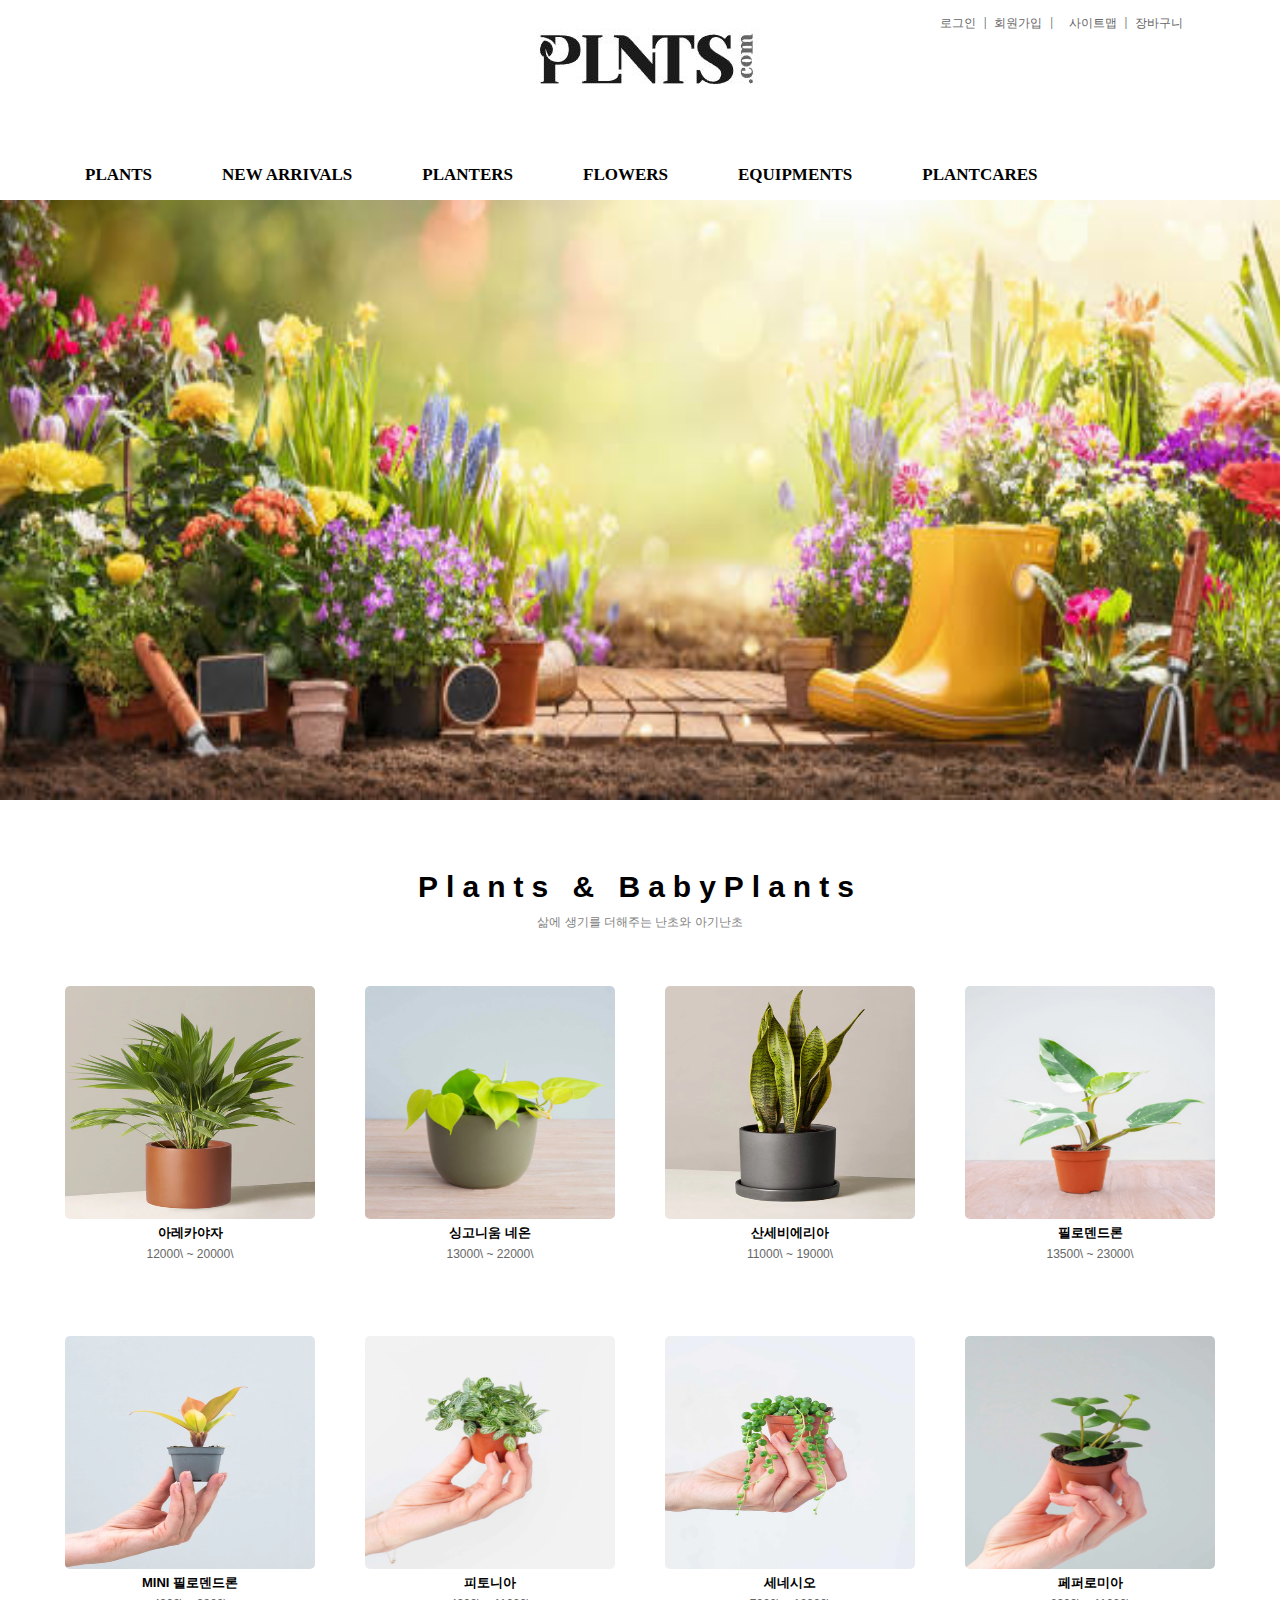
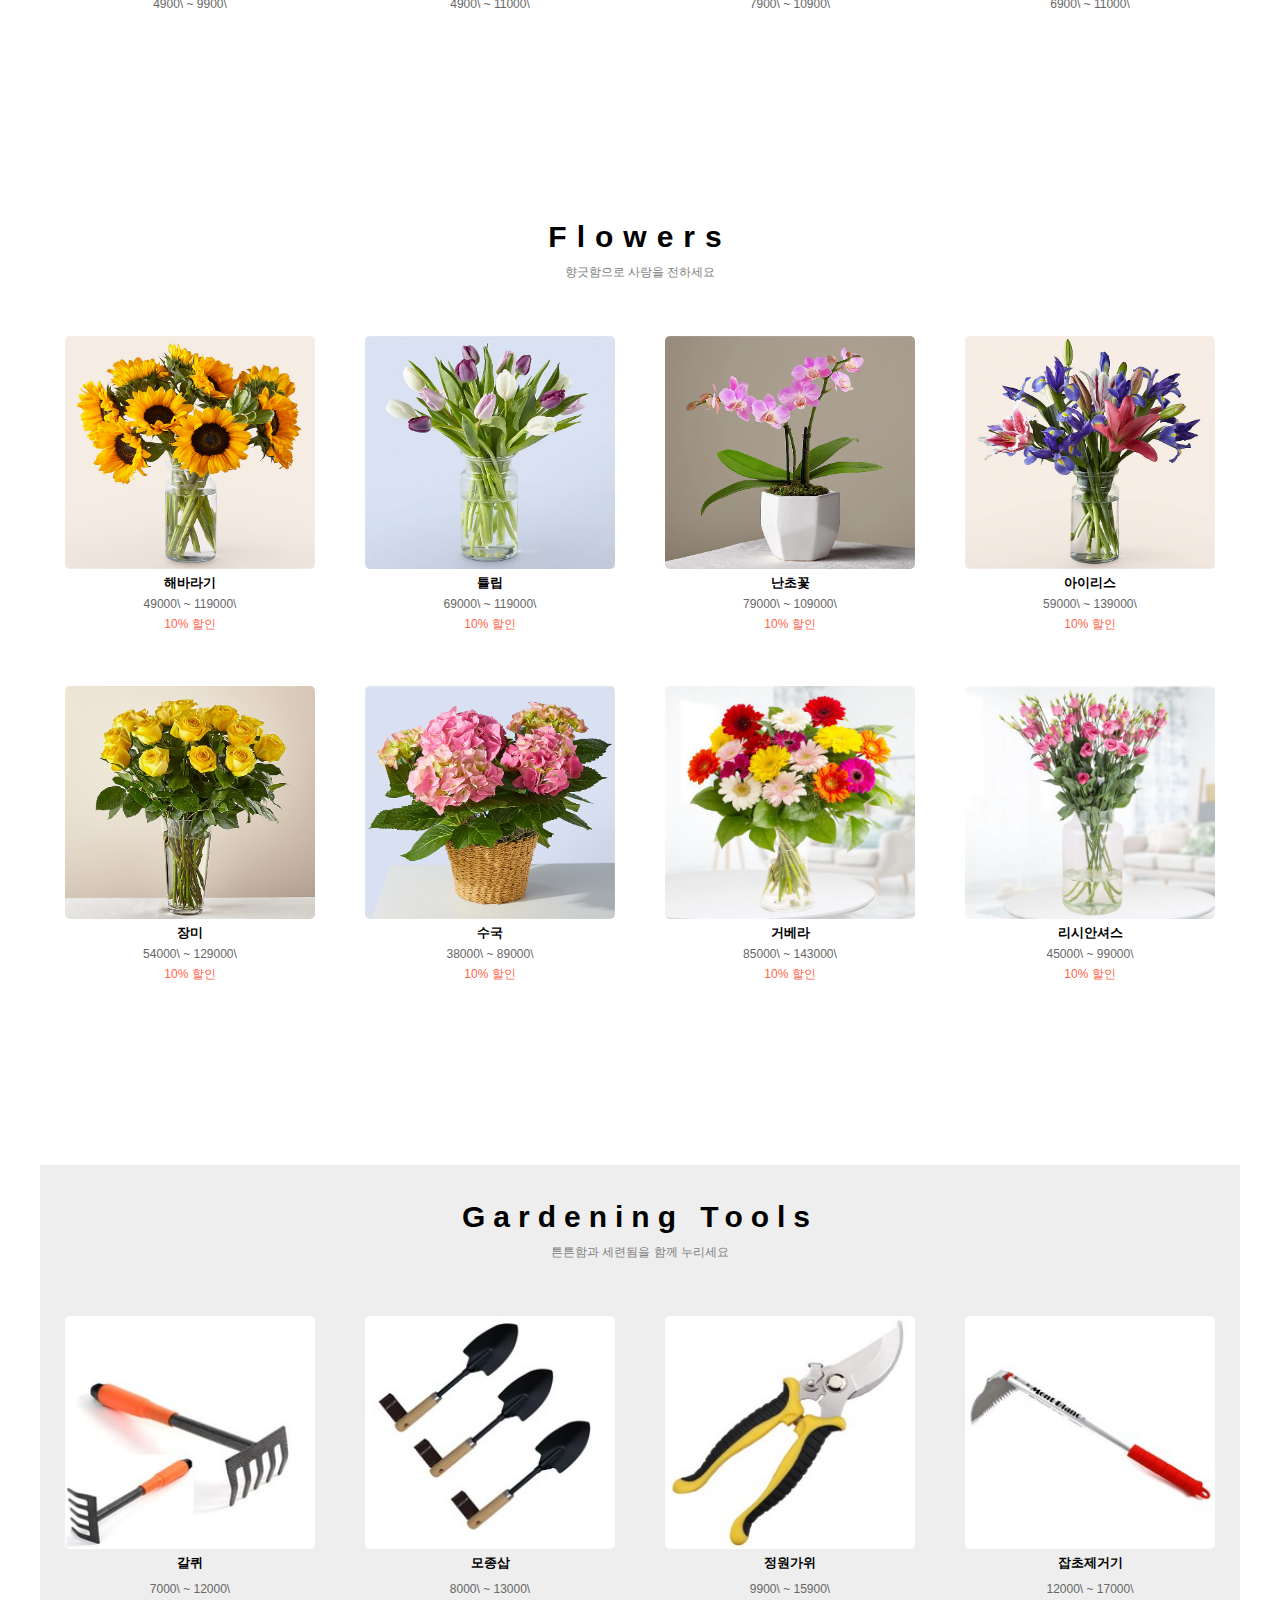
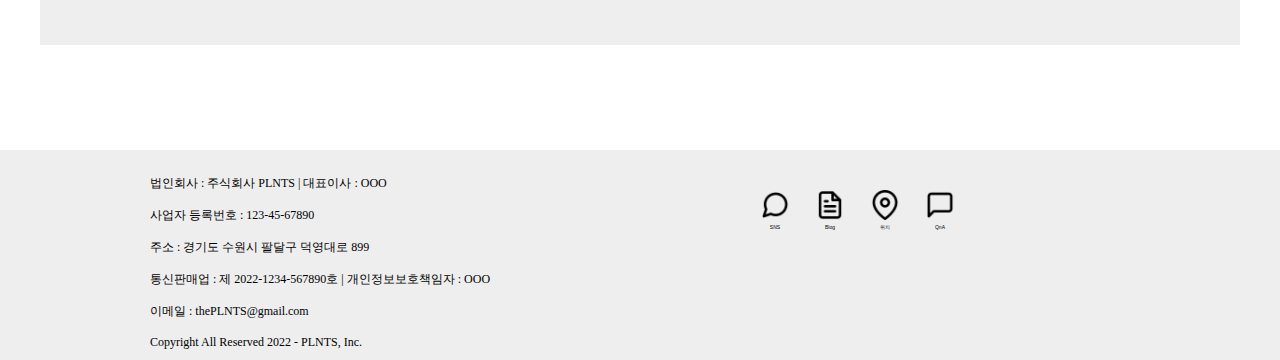
<file: html/index.html>
<!DOCTYPE html>
<html>
<head>
	<meta charset="utf-8">
	<meta name="viewport" content="width=device-width, initial-scale=1">
	<title>PLNTS : 정원식물의 모든 것</title>
	<link href="css/reset.css" rel="stylesheet">
	<link href="css/common.css" rel="stylesheet">
	<link href="css/main.css" rel="stylesheet">
</head>

<body>

	<header>
		
		<!--로고 이미지-->
		<div id="logo">
			<a href="index.html" target="_self"><img src="img/logo_image.jpg" alt="logoimage"></a>
		</div>
		
		<!--로그인 바-->
		<div id="login">
			<ul>
				<li><a href="#">로그인</a></li>
				<li>|</li>
				<li><a href="#">회원가입</a></li>
				<li>|<li>
					<li><a href="#">사이트맵</a></li>
					<li>|</li>
					<li><a href="#">장바구니</a></li>
				</ul>
			</div>

			<!--검색창-->
			<!--<div id="search">
				<form>
					<input type="search" placeholder="검색어를 입력하세요.">
					<input type="image" src="" class="btn_search">
				</form>
			</div>
			-->

			<nav>
				<ul>
					<li><a href="sub.html" target="_self">plants</a></li>
					<li><a href="sub.html" target="_self">new arrivals</a></li>
					<li><a href="sub.html" target="_self">planters</a></li>
					<li><a href="sub.html" target="_self">flowers</a></li>
					<li><a href="sub.html" target="_self">equipments</a></li>
					<li><a href="sub.html" target="_self">plantcares</a></li>
					<li><a href="sub.html" target="_self">accessories</a></li>
				</ul>
			</nav>

		</header>

		<!--슬라이더 이미지-->		
		<div id="slider">
			<img src="img/slider_image2.jpg">
		</div>

		<!--메인 Section-->
		<section>
			<!--식물-->
			<div id="articlebox1">
				<h3>Plants & BabyPlants</h3>
				<p>삶에 생기를 더해주는 난초와 아기난초</p>
				<article>
					<a href="sub.html" target="_self"><img src="img/plant1.jpg" alt="아레카야자"></a>
					<span><a href="#">아레카야자</a></span>
					<p>12000\ ~ 20000\</p>
				</article>
				<article>
					<a href="sub.html" target="_self"><img src="img/plant2.jpg" alt="싱고니움 네온"></a>
					<span><a href="#">싱고니움 네온</a></span>
					<p>13000\ ~ 22000\</p>
				</article>
				<article>
					<a href="sub.html" target="_self"><img src="img/plant3.jpg" alt="산세비에리아"></a>
					<span><a href="#">산세비에리아</a></span>
					<p>11000\ ~ 19000\</p>
				</article>
				<article>
					<a href="sub.html" target="_self"><img src="img/plant4.jpg" alt="필로덴드론"></a>
					<span><a href="#">필로덴드론</a></span>
					<p>13500\ ~ 23000\</p>
				</article>
				<article>
					<a href="sub.html" target="_self"><img src="img/babyplant1.jpg" alt="MINI필로덴드론"></a>
					<span><a href="#">MINI 필로덴드론</a></span>
					<p>4900\ ~ 9900\</p>
				</article>
				<article>
					<a href="sub.html" target="_self"><img src="img/babyplant2.jpg" alt="피토니아"></a>
					<span><a href="#">피토니아</a></span>
					<p>4900\ ~ 11000\</p>
				</article>
				<article>
					<a href="sub.html" target="_self"><img src="img/babyplant3.jpg" alt="세네시오"></a>
					<span><a href="#">세네시오</a></span>
					<p>7900\ ~ 10900\</p>
				</article>
				<article>
					<a href="sub.html" target="_self"><img src="img/babyplant4.jpg" alt="페퍼로미아"></a>
					<span><a href="#">페퍼로미아</a></span>
					<p>6900\ ~ 11000\</p>
				</article>
			</div>
			<!--꽃-->
			<div id="articlebox2">
				<h3>Flowers</h3>
				<p>향긋함으로 사랑을 전하세요</p>
				<article class="article2">
					<a href="sub.html" target="_self"><img src="img/sunflower.jpg" alt="해바라기"></a>
					<span><a href="#">해바라기</a></span>
					<p>49000\ ~ 119000\</p>
				</article>
				<article class="article2">
					<a href="sub.html" target="_self"><img src="img/loyaltulips.jpg" alt="튤립"></a>
					<span><a href="#">튤립</a></span>
					<p>69000\ ~ 119000\</p>
				</article>
				<article class="article2">
					<a href="sub.html" target="_self"><img src="img/pinkorchid.jpg" alt="난초꽃"></a>
					<span><a href="#">난초꽃</a></span>
					<p>79000\ ~ 109000\</p>
				</article>
				<article class="article2">
					<a href="sub.html" target="_self"><img src="img/iris.jpg" alt="아이리스"></a>
					<span><a href="#">아이리스</a></span>
					<p>59000\ ~ 139000\</p>
				</article>
				<article class="article2">
					<a href="sub.html" target="_self"><img src="img/yellowrose.jpg" alt="장미"></a>
					<span><a href="#">장미</a></span>
					<p>54000\ ~ 129000\</p>
				</article>
				<article class="article2">
					<a href="sub.html" target="_self"><img src="img/pinkhydrangea.jpg" alt="수국"></a>
					<span><a href="#">수국</a></span>
					<p>38000\ ~ 89000\</p>
				</article>
				<article class="article2">
					<a href="sub.html" target="_self"><img src="img/gerbera.jpg" alt="거베라"></a>
					<span><a href="#">거베라</a></span>
					<p>85000\ ~ 143000\</p>
				</article>
				<article class="article2">
					<a href="sub.html" target="_self"><img src="img/lisianthus.jpg" alt="리시안셔스"></a>
					<span><a href="#">리시안셔스</a></span>
					<p>45000\ ~ 99000\</p>
				</article>
			</div>
			<!--정원도구-->
			<div id="articlebox3">
				<h3>Gardening Tools</h3>
				<p>튼튼함과 세련됨을 함께 누리세요</p>
				<article>
					<a href="sub.html" target="_self"><img src="img/tool1.jpg" alt="갈퀴"></a>
					<span><a href="#">갈퀴</a></span>
					<p>7000\ ~ 12000\</p>
				</article>
				<article>
					<a href="sub.html" target="_self"><img src="img/tool2.jpg" alt="모종삽"></a>
					<span><a href="#">모종삽</a></span>
					<p>8000\ ~ 13000\</p>
				</article>
				<article>
					<a href="sub.html" target="_self"><img src="img/tool3.jpg" alt="정원가위"></a>
					<span><a href="#">정원가위</a></span>
					<p>9900\ ~ 15900\</p>
				</article>
				<article>
					<a href="sub.html" target="_self"><img src="img/tool4.jpg" alt="잡초제거기"></a>
					<span><a href="#">잡초제거기</a></span>
					<p>12000\ ~ 17000\</p>
				</article>
			</div>

		</section>

		<!--하단창-->
		<footer>
			<div id="footerbox">
			<!--회사정보 창-->
			<div id="footerbox1">
				<ul>
					<li>법인회사 : 주식회사 PLNTS | 대표이사 : OOO</li>
					<br>
					<li>사업자 등록번호 : 123-45-67890</li>
					<br>
					<li>주소 : 경기도 수원시 팔달구 덕영대로 899</li>
					<br>
					<li>통신판매업 : 제 2022-1234-567890호 | 개인정보보호책임자 : OOO</li>
					<br>
					<li>이메일 : thePLNTS@gmail.com</li>
					<br>
					<li>Copyright All Reserved 2022 - PLNTS, Inc.</li>
				</ul>


			</div>
			<!--아이콘 창-->
			<div id="footerbox2">

				<div>
					<a href=""><img src="img/sns_icon.jpg" alt="SNS"></a>
					<p>SNS</p>
				</div>
				<div>
					<a href=""><img src="img/blog_icon.jpg" alt="Blog"></a>
					<p>Blog</p>
				</div>
				<div>
					<a href=""><img src="img/spot_icon.jpg" alt="회사약도"></a>
					<p>위치</p>
				</div>
				<div>
					<a href=""><img src="img/qna_icon.jpg" alt="QnA"></a>
					<p>QnA</p>
				</div>
			</div>


		</div>
		</footer>
	</body>
	</html>
</file>
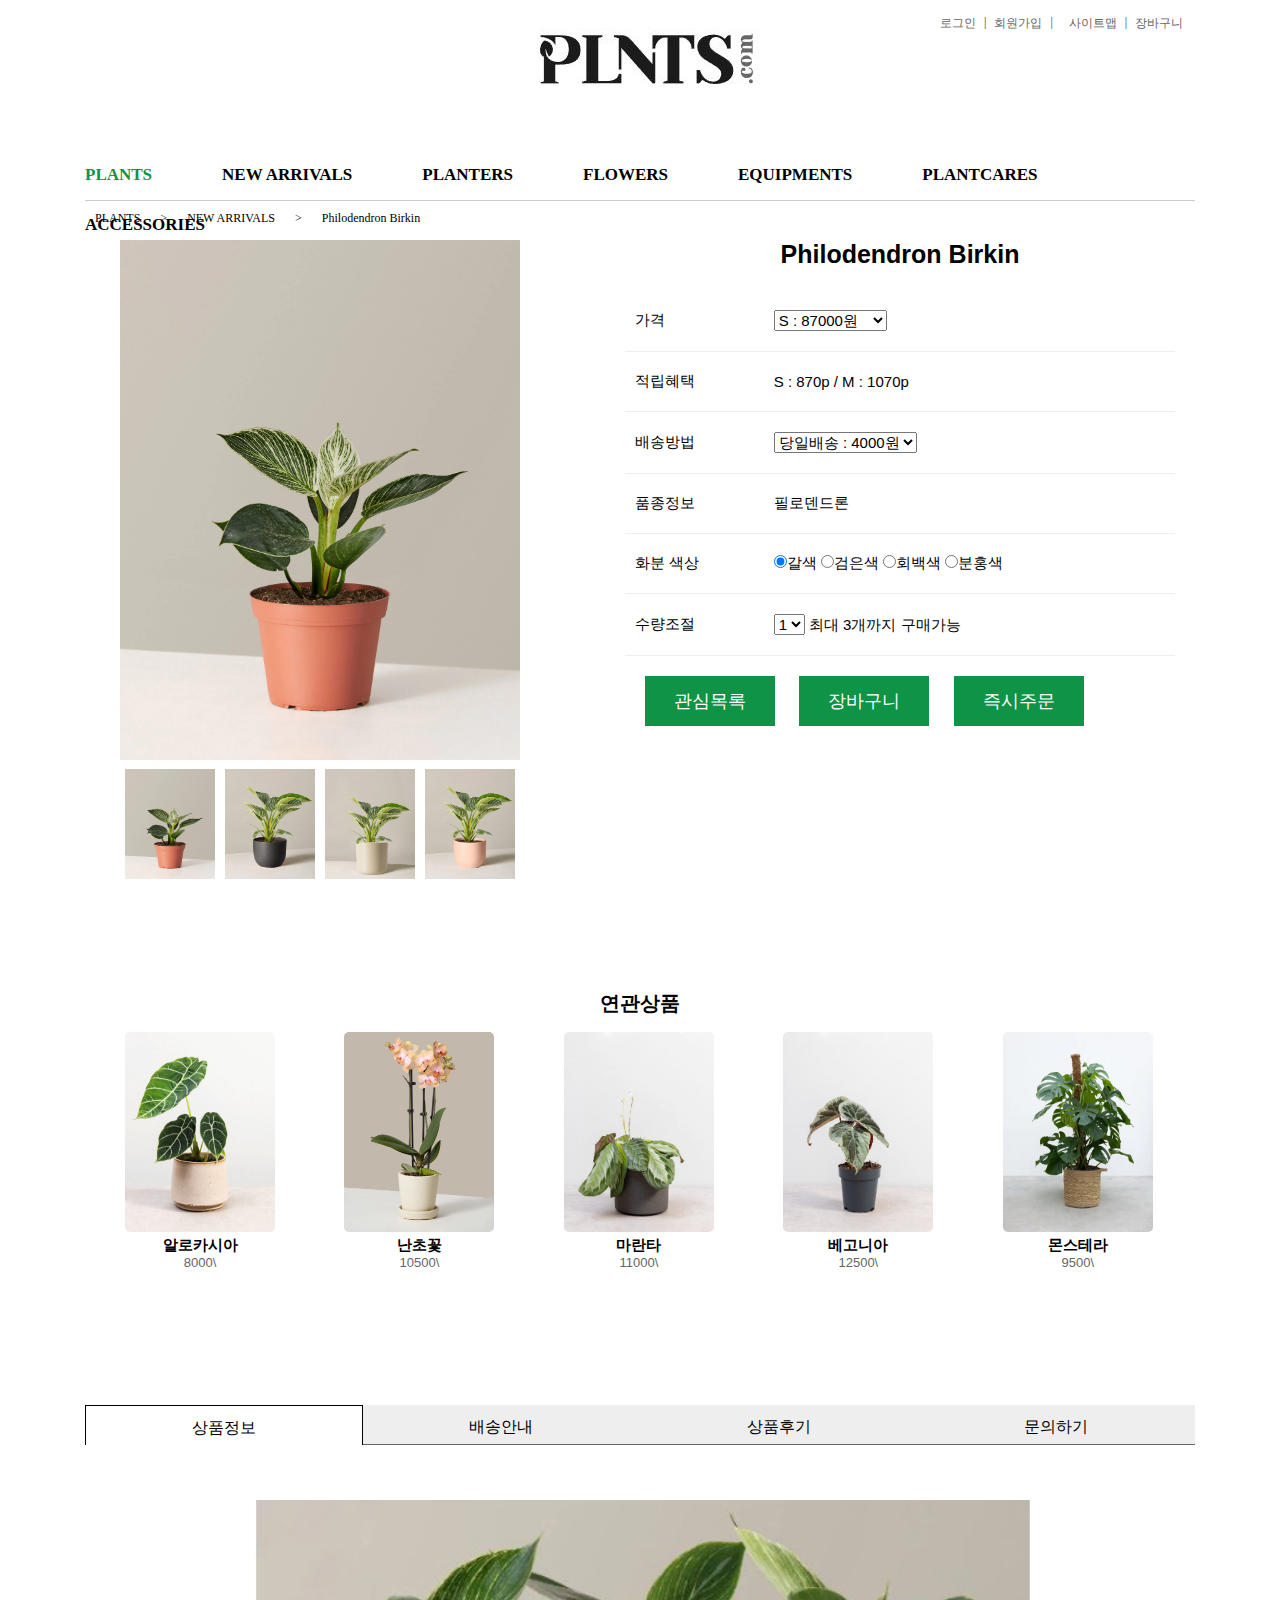
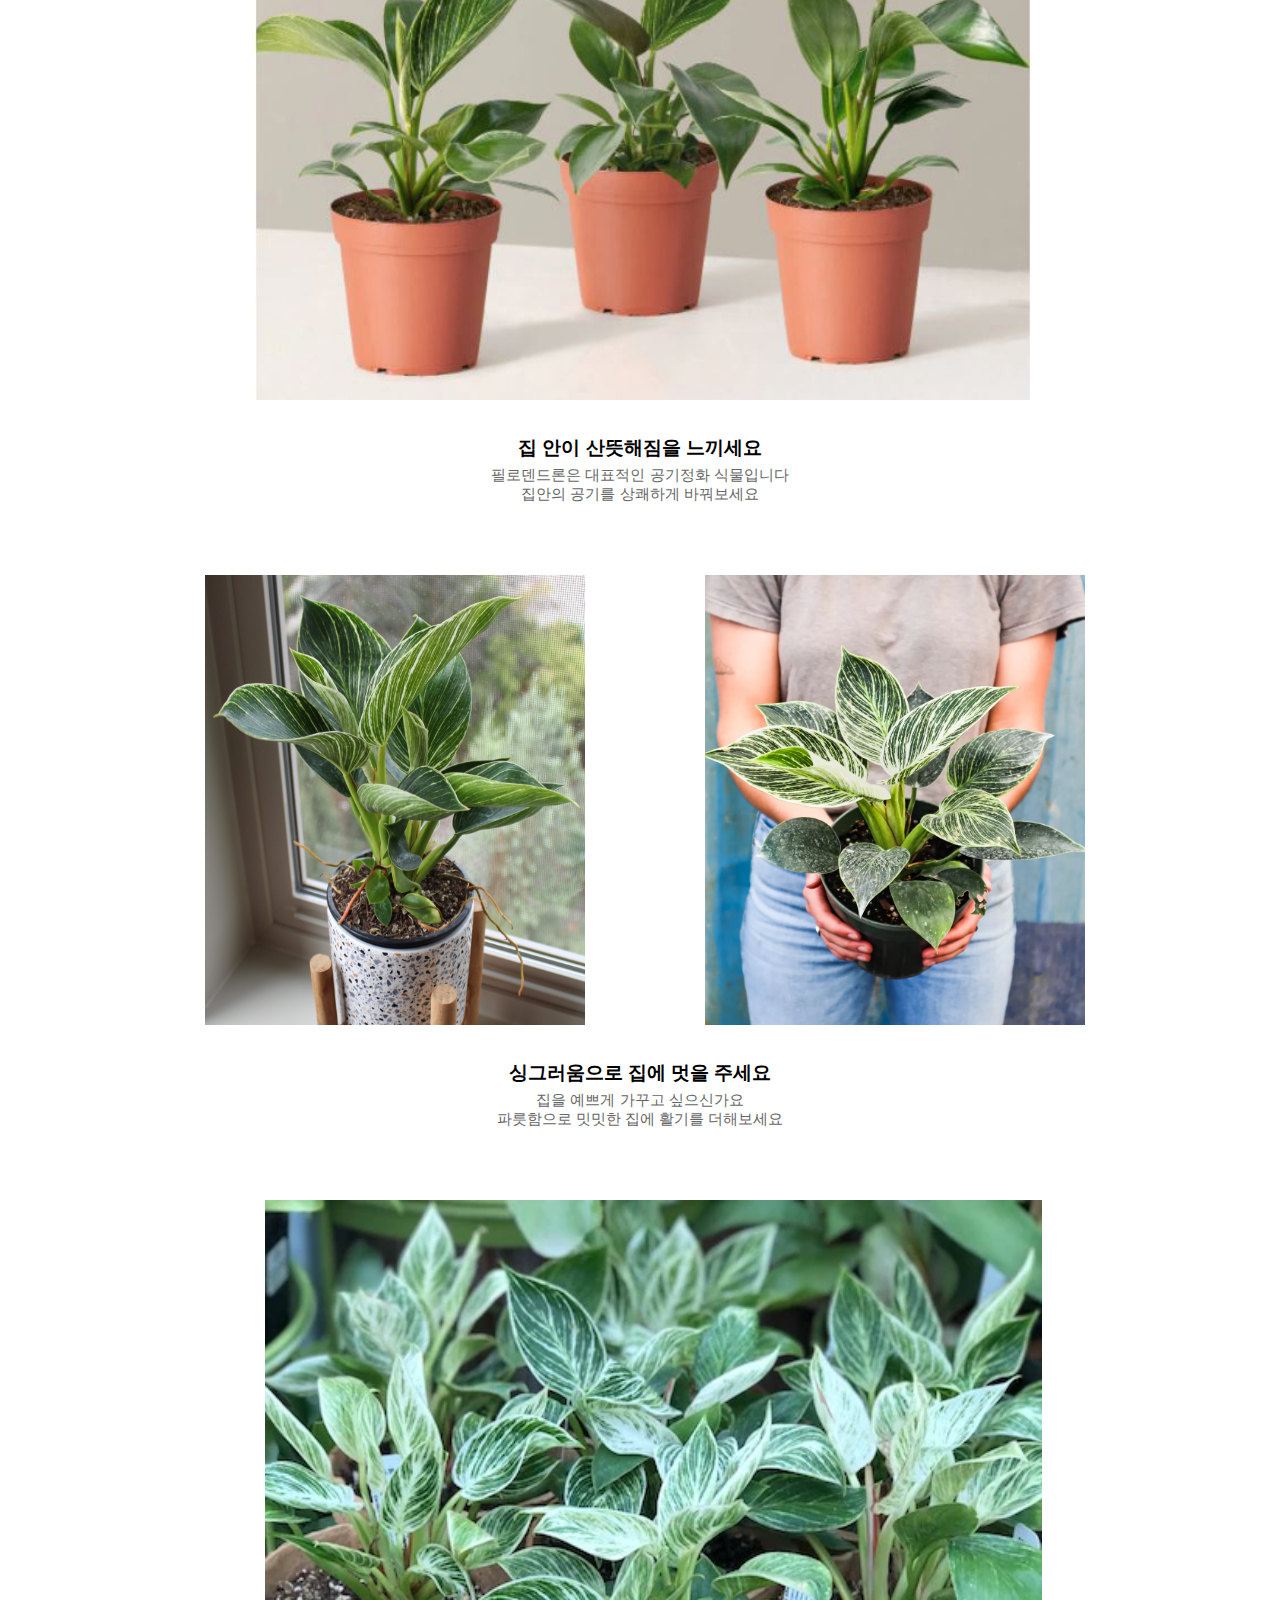
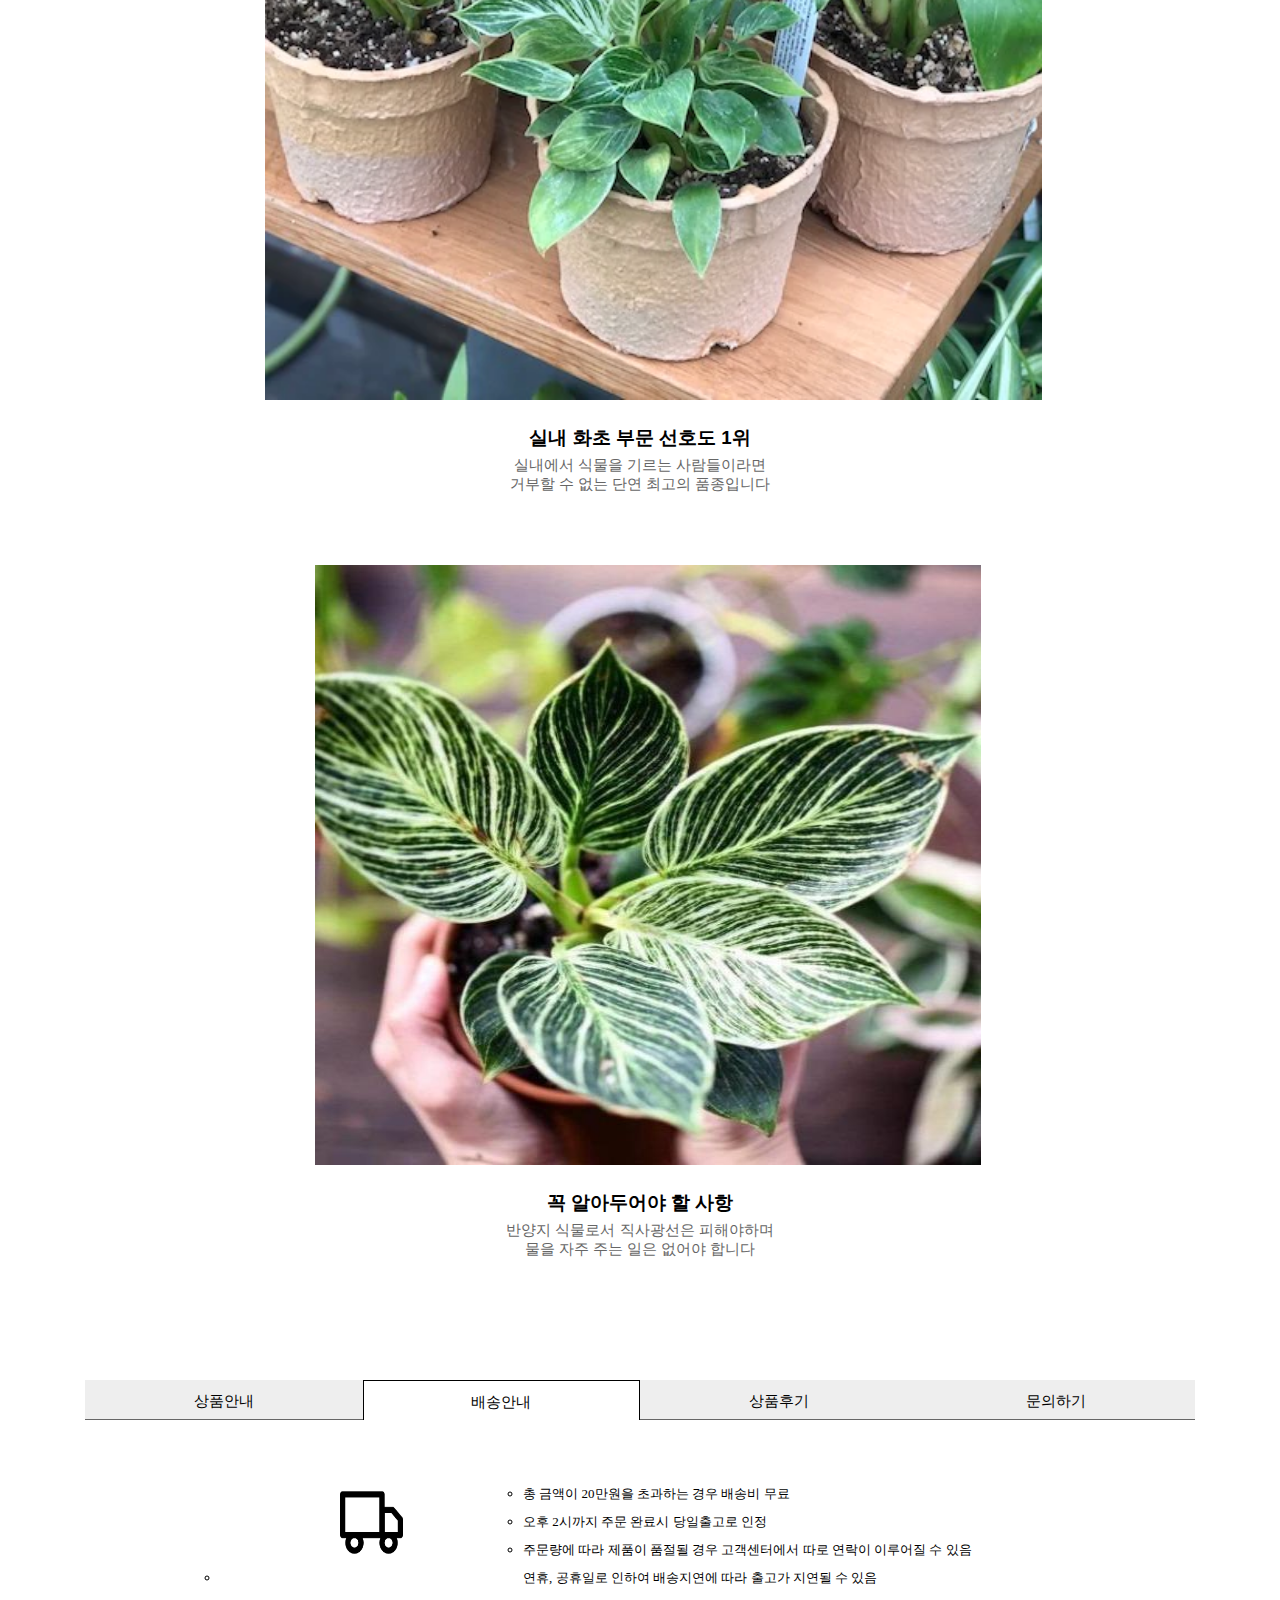
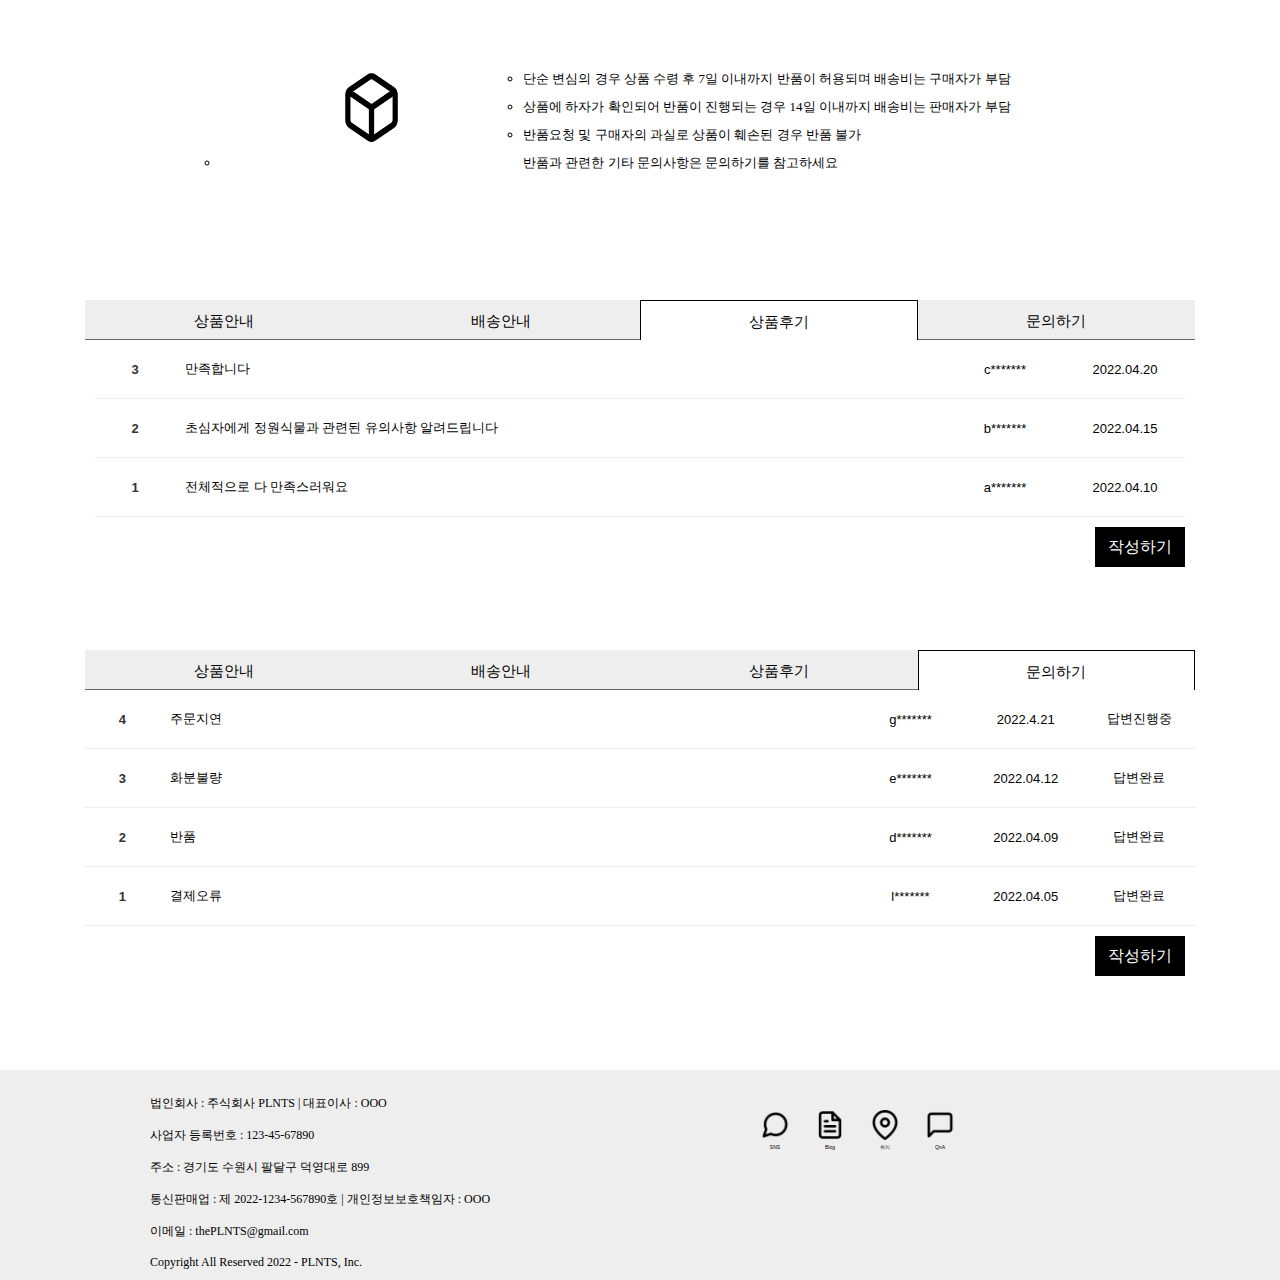
<file: html/sub.html>
<!DOCTYPE html>
<html>
<head>
	<meta charset="utf-8">
	<meta name="viewport" content="width=device-width, initial-scale=1">
	<title>PLNTS : 정원식물의 모든 것</title>
	<link href="css/reset.css" rel="stylesheet">
	<link href="css/common.css" rel="stylesheet">
	<link href="css/sub.css" rel="stylesheet">

	<script src="https://ajax.googleapis.com/ajax/libs/jquery/3.3.1/jquery.min.js"></script>
</head>

<body>

	<header>

		<!--로고 이미지-->
		<div id="logo">
			<a href="index.html" target="_self"><img src="img/logo_image.jpg" alt="logoimage"></a>
		</div>

		<!--로그인 바-->
		<div id="login">
			<ul>
				<li><a href="#">로그인</a></li>
				<li>|</li>
				<li><a href="#">회원가입</a></li>
				<li>|<li>
					<li><a href="#">사이트맵</a></li>
					<li>|</li>
					<li><a href="#">장바구니</a></li>
				</ul>
			</div>

			<!--검색창-->
	<!--<div id="search">
		<form>
			<input type="search" placeholder="검색어를 입력하세요.">
			<input type="image" src="" class="btn_search">
		</form>
	</div>
-->

<nav>
	<ul>
		<li>PLANTS</li>
		<li><a href="#">new arrivals</a></li>
		<li><a href="#">planters</li>
		<li><a href="#">flowers</a></li>
		<li><a href="#">equipments</a></li>
		<li><a href="#">plantcares</a></li>
		<li><a href="#">accessories</a></li>
	</ul>
</nav>

</header>

<section>

	<!--하위 네비-->
	<div id="subnav1">
		<ul>
			<li><a href="#">PLANTS</a></li>
			<li>></li>
			<li><a href="#">NEW ARRIVALS</a></li>
			<li>></li>
			<li><a href="#">Philodendron Birkin</a></li>
		</ul>
	</div>

	<div id="section1">


		<div class="imgbox">
			<div id="mainimg">
				<img src="img/img_7.jpg" alt="갈색" id="cimg" class="m1"> 
				<div id="color">
					<ul>
						<li><img src="img/img_7.jpg" alt="갈색"></li>
						<li><img src="img/img_6.jpg" alt="검은색"></li>
						<li><img src="img/img_3.jpg" alt="회백색"></li>
						<li><img src="img/img_8.jpg" alt="분홍색"></li>
					</ul>
				</div>
			</div>
		</div>

		

		<!--선택상품-->
		<div id="choice">
			<h3>Philodendron Birkin</h3>
			<table>
				<tr>
					<td>가격</td>
					<td>
						<select name ="select1" id="select1">
							<option>S : 87000원</option>
							<option>M : 107000원</option>
						</td>
					</tr>
					<tr>
						<td>적립혜택</td>
						<td>S : 870p / M : 1070p</td>
					</tr>
					<tr>
						<td>배송방법</td>
						<td>
							<select name ="select2" id="select2">
								<option>당일배송 : 4000원</option>
								<option>익일배송 : 3000원</option>
							</td>
						</tr>
						<tr>
							<td>품종정보</td>
							<td>필로덴드론</td>
						</tr>
						<tr>
							<td>화분 색상</td>
							<td>
								<form>
									<input type="radio" name="c1" value="갈색" checked><span>갈색</span>
									<input type="radio" name="c1" value="검은색"><span>검은색</span>
									<input type="radio" name="c1" value="회백색"><span>회백색</span>
									<input type="radio" name="c1" value="분홍색"><span>분홍색</span>
								</form>
							</td>
						</tr>
						<tr>
							<td>수량조절</td>
							<td>
								<select name ="select2" id="select2">
									<option>1</option>
									<option>2</option>
									<option>3</option>
								</select>
								<span>최대 3개까지 구매가능</span>
							</td>
						</tr>					
					</table>
					<div id="btn1">
						<button type="button">관심목록</button>
						<button type="button">장바구니</button>
						<button type="button">즉시주문</button>
					</div>
				</div>

				<!--연관상품-->
				<div id="relate">
					<h4>연관상품</h4>
					<div class="relimg">
						<a href="#"><img src="img/otherimg1.jpg" alt="이미지1"></a>
						<p>알로카시아</p>
						<span>8000\</span>
					</div>
					<div class="relimg">
						<a href="#"><img src="img/otherimg2.jpg" alt="이미지2"></a>
						<p>난초꽃</p>
						<span>10500\</span>
					</div>
					<div class="relimg">
						<a href="#"><img src="img/otherimg3.jpg" alt="이미지3"></a>
						<p>마란타</p>
						<span>11000\</span>
					</div>
					<div class="relimg">
						<a href="#"><img src="img/otherimg4.jpg" alt="이미지4"></a>
						<p>베고니아</p>
						<span>12500\</span>
					</div>
					<div class="relimg">
						<a href="#"><img src="img/otherimg5.jpg" alt="이미지5"></a>
						<p>몬스테라</p>
						<span>9500\</span>
					</div>
				</div>
			</div>

			<!--하위 네비-->
			<div id="section2">
				<div id=subnav2>
					<ul>
						<li><a href="#detail">상품정보</a></li>
						<li><a href="#delivery">배송안내</a></li>
						<li><a href="#review">상품후기</a></li>
						<li><a href="#QnA">문의하기</a></li>
					</ul>
				</div>

				<!--상세정보-->
				<div id="detail">
					<div id="img1">
						<img src="img/img_2.jpg" alt="이미지1">
					</div>
					<div class="comment">
						<h3>집 안이 산뜻해짐을 느끼세요</h3>
						<p>
							필로덴드론은 대표적인 공기정화 식물입니다<br>
							집안의 공기를 상쾌하게 바꿔보세요
						</p>
					</div>
					<div class="img2">
						<img src="img/img_4.jpg" alt="이미지2">
					</div>
					<div class="img2">
						<img src="img/img_5.jpg" alt="이미지3">
					</div>
					<div class="comment">
						<h3>싱그러움으로 집에 멋을 주세요</h3>
						<p>
							집을 예쁘게 가꾸고 싶으신가요<br>
							파릇함으로 밋밋한 집에 활기를 더해보세요
						</p>
					</div>
					<div id="img3">
						<img src="img/img_9.jpg" alt="이미지4">
					</div>
					<div class="comment">
						<h3>실내 화초 부문 선호도 1위</h3>
						<p>
							실내에서 식물을 기르는 사람들이라면<br>
							거부할 수 없는 단연 최고의 품종입니다
						</p>
					</div>
					<div id="img4">
						<img src="img/img_10.jpg" alt="이미지5">
					</div>
					<div class="comment">
						<h3>꼭 알아두어야 할 사항</h3>
						<p>
							반양지 식물로서 직사광선은 피해야하며<br>
							물을 자주 주는 일은 없어야 합니다
						</p>
					</div>
				</div>
			</div>

			<!--하위네비-->
			<div id=section3>
				<div id="subnav3">
					<ul>
						<li><a href="#detail">상품안내</a></li>
						<li><a href="#delivery">배송안내</a></li>
						<li><a href="#review">상품후기</a></li>
						<li><a href="#QnA">문의하기</a></li>
					</ul>
				</div>

				<!--배송정보-->
				<div id="delivery">
					<div id="info">
						<div class="subinfo">
							<img src="img/delivery.jpg" alt="icon2">
							<ul>
								<li>총 금액이 20만원을 초과하는 경우 배송비 무료</li>
								<li>오후 2시까지 주문 완료시 당일출고로 인정</li>
								<li>주문량에 따라 제품이 품절될 경우 고객센터에서 따로 연락이 이루어질 수 있음</li>
								<li>연휴, 공휴일로 인하여 배송지연에 따라 출고가 지연될 수 있음</li>
							</ul>
						</div>
						<div class="subinfo">
							<img src="img/box.jpg" alt="icon3">
							<ul>
								<li>단순 변심의 경우 상품 수령 후 7일 이내까지 반품이 허용되며 배송비는 구매자가 부담</li>
								<li>상품에 하자가 확인되어 반품이 진행되는 경우 14일 이내까지 배송비는 판매자가 부담</li>
								<li>반품요청 및 구매자의 과실로 상품이 훼손된 경우 반품 불가</li>
								<li>반품과 관련한 기타 문의사항은 문의하기를 참고하세요</li>
							</ul>
						</div>
					</div>

				</div>
			</div>

			<!--하위 네비-->
			<div id=section4>
				<div id="subnav4">
					<ul>
						<li><a href="#detail">상품안내</a></li>
						<li><a href="#delivery">배송안내</a></li>
						<li><a href="#review">상품후기</a></li>
						<li><a href="#QnA">문의하기</a></li>
					</ul>
				</div>

				<!--상품후기-->
				<div id="review">
					<table>
						<tr>
							<th>3</th>
							<td><a href="#">만족합니다</a></td>
							<td><a href="#">c*******</a></td>
							<td><a href="#">2022.04.20</a></td>
						</tr>
						<tr>
							<th>2</th>
							<td><a href="#">초심자에게 정원식물과 관련된 유의사항 알려드립니다</a></td>
							<td><a href="#">b*******</a></td>
							<td><a href="#">2022.04.15</a></td>
						</tr>
						<tr>
							<th>1</th>
							<td><a href="#">전체적으로 다 만족스러워요</a></td>
							<td><a href="#">a*******</a></td>
							<td><a href="#">2022.04.10</a></td>
						</tr>
					</table>
					<button class="btn2">작성하기</button>
				</div>
			</div>

			<!--하위네비-->
			<div id=section5>
				<div id="subnav5">
					<ul>
						<li><a href="#detail">상품안내</a></li>
						<li><a href="#delivery">배송안내</a></li>
						<li><a href="#review">상품후기</a></li>
						<li><a href="#QnA">문의하기</a></li>
					</ul>
				</div>

				<!--문의하기-->
				<div id="QnA">
					<table>
						<tr>
							<th>4</th>
							<td><a href="#">주문지연</a></td>
							<td><a href="#">g*******</a></td>
							<td><a href="#">2022.4.21</a></td>
							<td><a href="#">답변진행중</a></td>
						</tr>
						<tr>
							<th>3</th>
							<td><a href="#">화분불량</a></td>
							<td><a href="#">e*******</a></td>
							<td><a href="#">2022.04.12</a></td>
							<td><a href="#">답변완료</a></td>
						</tr>
						<tr>
							<th>2</th>
							<td><a href="#">반품</a></td>
							<td><a href="#">d*******</a></td>
							<td><a href="#">2022.04.09</a></td>
							<td><a href="#">답변완료</a></td>
						</tr>
						<tr>
							<th>1</th>
							<td><a href="#">결제오류</a></td>
							<td><a href="#">l*******</a></td>
							<td><a href="#">2022.04.05</a></td>
							<td><a href="#">답변완료</a></td>
						</tr>
					</table>
					<button class="btn2">작성하기</button>
				</div>
			</div>
		</section>

		<!--하단창-->
		<footer>
			<div id="footerbox">
				<!--회사정보 창-->
				<div id="footerbox1">
					<ul>
						<li>법인회사 : 주식회사 PLNTS | 대표이사 : OOO</li>
						<br>
						<li>사업자 등록번호 : 123-45-67890</li>
						<br>
						<li>주소 : 경기도 수원시 팔달구 덕영대로 899</li>
						<br>
						<li>통신판매업 : 제 2022-1234-567890호 | 개인정보보호책임자 : OOO</li>
						<br>
						<li>이메일 : thePLNTS@gmail.com</li>
						<br>
						<li>Copyright All Reserved 2022 - PLNTS, Inc.</li>
					</ul>
				</div>

				<!--아이콘 창-->
				<div id="footerbox2">

					<div>
						<a href=""><img src="img/sns_icon.jpg" alt="SNS"></a>
						<p>SNS</p>
					</div>
					<div>
						<a href=""><img src="img/blog_icon.jpg" alt="Blog"></a>
						<p>Blog</p>
					</div>
					<div>
						<a href=""><img src="img/spot_icon.jpg" alt="회사약도"></a>
						<p>위치</p>
					</div>
					<div>
						<a href=""><img src="img/qna_icon.jpg" alt="QnA"></a>
						<p>QnA</p>
					</div>
				</div>
			</div>
		</footer>


		<script src="js/product.js"></script>
	</body>
	</html>
</file>
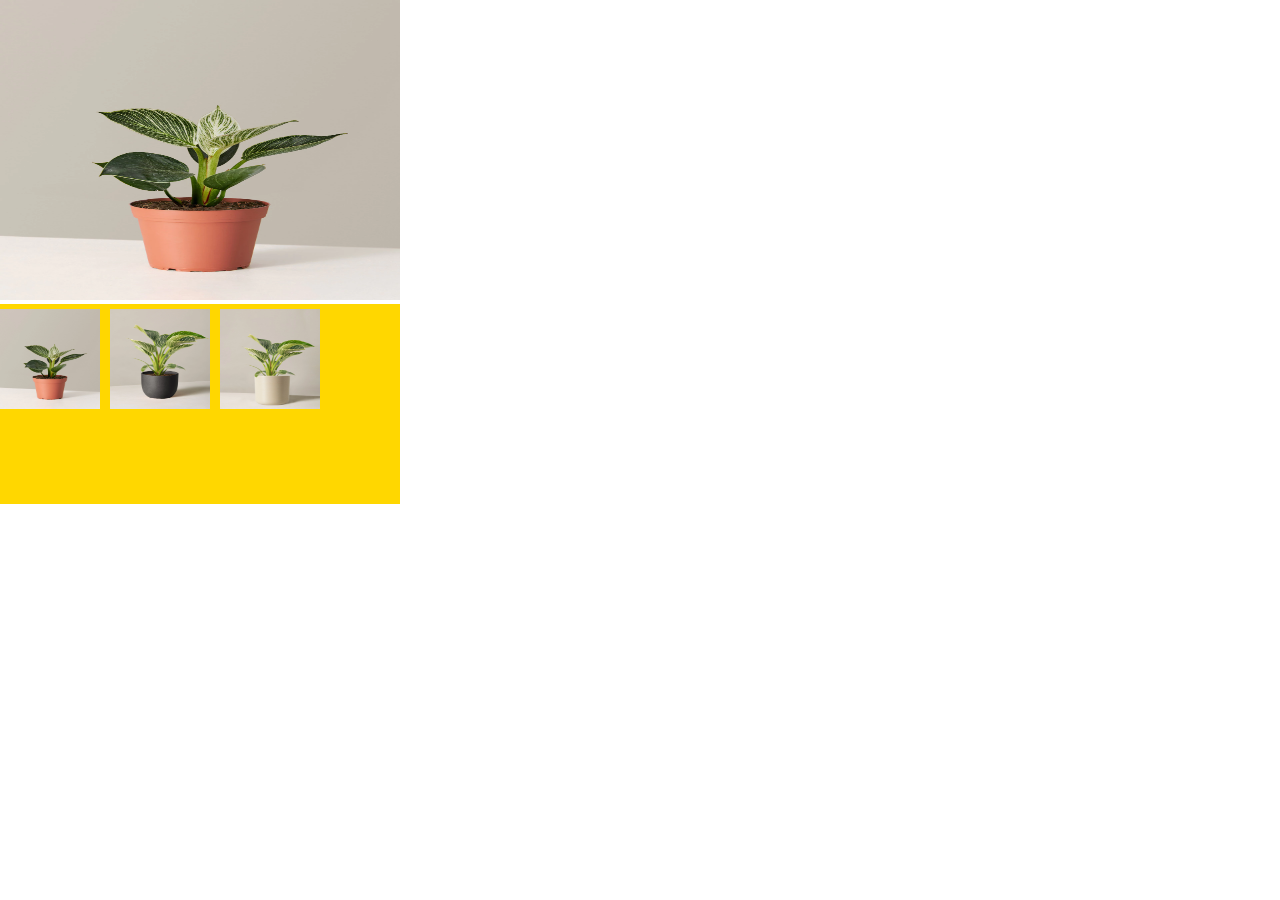
<file: html/test.html>
<!DOCTYPE html>

<html>
<head>
  <title>Page Title</title>
  <style>
    * {margin: 0;}
    ul,ol,li {list-style:none; margin:0; padding:0;}

    li {float:left; margin:5px 10px 0 0;}
    li:hover {cursor:pointer;}
    #box {width:400px; height:200px; background-color:gold; }
    #product {width:100%; height:100%; background-color:gold;}
    .w1 {width:400px; height:300px;}
    #product img {width:100px; height:100px; }
  </style>

</head>

<body>

  <div id="box">
    <img src="img/img_7.jpg" alt="갈색" id="cimg" class="w1"> 
    <div id="product">
      <ul>
        <li><img src="img/img_7.jpg" alt="갈색"></li>
        <li><img src="img/img_6.jpg" alt="검은색"></li>
        <li><img src="img/img_3.jpg" alt="회백색"></li>
      </ul>
    </div>
  </div>

  <script>
    $(document).ready(function(){

      $("#product li:first-child").mouseover(function(){

        $("#cimg").attr("src","img/img_7.jpg");

      });

      $("#product li:nth-child(2)").mouseover(function(){

        $("#cimg").attr("src","img/img_6.jpg");

      });

      $("#product li:nth-child(3)").mouseover(function(){

        $("#cimg").attr("src","img/img_3.jpg");

      });
    });
    </script>

  </body>
</html>
</file>
<file: html/css/common.css>
@charset "utf-8";

* {margin:0 auto; padding:0;}
ul,ol,li {font-family: "맑은 고딕"; text-decoration:none; list-style:none; color:black;}
header {width: 1260px; height: 200px;}

/*로고 이미지*/
#logo {width: 250px; height: 100px; float:left; margin:20px 0 0 510px;}
#logo > img {width:100%; height:100%;}

/*로그인 바*/
#login {width: 300px; height: 30px; float: right; margin:10px 30px 0 0px;}
#login > ul > li {font-size: 12px; float:left; margin:5px 8px 5px 0px; color: #333;}
#login > ul > li > a {text-decoration:none; color:#666;}

/*검색 창*/
	/*
	#search {width:400px; height:50px; background-color:plum; float: right; margin: 20px 30px 0 0px; display: block;}
	*/

/*네비게이션*/
nav {width:1190px; height: 40px; float: right; margin: 30px 30px 0 0px;}
nav > ul > li {font-size: 17px; font-weight: bold; float: left; margin:15px 35px 15px 35px; color: #0f9447;}
nav > ul > li > a {text-decoration:none; color:black; text-transform:uppercase;}
nav > ul > li > a:hover {color:#333;}

/*하단부*/
footer {width: 100%; height: 210px; background-color: #eee;}
#footerbox {width: 1260px; height: 200px;}

#footerbox1 {font-size: 12px; width: 500px; height: 150px; float: left; margin: 25px 0 0 140px;}

#footerbox2 {width: 350px; height: 120px; float: left; margin: 25px 0 0 100px;}
#footerbox2 > div {width: 30px; height: 40px; float: left; margin: 15px 15px 10px 10px;}
#footerbox2 > div > a > img {width: 100%; height:75%;}
#footerbox2 > div > p {font-size: 5px; text-align: center;}
</file>
<file: html/css/main.css>
@charset "utf-8";
/*슬라이더 이미지*/


#slider {width: 100%; height: 600px;}
#slider > img {width: 100%; height: 100%;}

/*메인 Section*/
section {width: 1260px; height: 2550px;}
section > div > h3 {font-size: 30px; margin:10px; text-align: center; letter-spacing: 10px;}
section > div > p {font-size: 12px; margin: 10px 0 35px 0px; text-align: center; color:gray; display: block;}

/*첫번째 article*/
#articlebox1 {width: 1200px; height:880px; float:left; margin:60px 0 10px 30px;}
#articlebox1 > h3 {font-size: 30px; margin:10px; text-align: center; letter-spacing: 8px;}
#articlebox1 > article > span {text-align: center; font-size: 13px; font-weight:bold; margin:10px 0 0 0px;}
#articlebox1 > article > span > a {text-decoration:none; color:black;}
#articlebox1 > article > span > a:hover {color: gray;}
#articlebox1 > article > p {text-align:center; font-size: 12px; margin: 5px 0 0 0px; color: #666;}

/*두번째 article*/
#articlebox2 {width: 1200px; height:880px; float:left ;margin:60px 0 10px 30px;}
#articlebox2 > .article2 > span {text-align: center; font-size: 13px; font-weight:bold; margin:10px 0 0 0px;}
#articlebox2 > .article2 > span > a {text-decoration: none; color:black;}
#articlebox2 > .article2 > span > a:hover {color: gray;}
#articlebox2 > .article2 > p {text-align: center; font-size: 12px; margin: 5px 0 0 0px; color: #666;}
#articlebox2 > .article2 > p:after {content:"10% 할인"; font-size: 12px; text-align: center; display:block; margin:5px 0 0 95px; color:tomato; width: 60px; border-radius: 10px;}

/*세번째 article*/
#articlebox3 {width: 1200px; height:480px; float:left ;margin:65px 0 10px 30px; background-color:#eee;}
#articlebox3 > h3 {font-size: 30px; margin: 35px 0 10px 0px; text-align: center; letter-spacing: 8px;}
#articlebox3 > article > span {text-align: center; font-size: 13px; font-weight:bold; margin:5px 0 0 0px;}
#articlebox3 > article > span > a {text-decoration: none; color:black;}
#articlebox3 > article > span > a:hover {color: gray;}
#articlebox3 > article > p {text-align: center; font-size: 12px; margin: 10px 0 0 0px; color: #666;}

/*article 이미지*/
article {width: 250px; height: 310px; float:left; text-align: center; margin: 20px 25px;}
article > a > img {width:100%; height: 75%; border-radius: 5px;}
</file>
<file: html/css/sub.css>
@charset "utf-8";
			* {box-sizing: border-box;}
			* {margin: 0 auto; padding: 0; text-decoration: none;}
			ul, ol, li {font-family: "맑은 고딕"; list-style: none;}

			/*전체 섹션*/
			section {width: 1110px; height: 5670px; margin: 0 auto; background-color: none;}

			/*하위 네비게이션1*/
			#subnav1 {width: 100%; height: 40px; float: left; border-top: 1px solid #ccc;}
			#subnav1 > ul {font-size: 12px; float: left;}
			#subnav1 > ul > li {margin: 10px; float: left;}
			#subnav1 > ul > li > a {text-decoration: none; color: black;}
			#subnav1 > ul > li > a:hover {color: #666;}

			/*선택한 상품 이미지 -jQuery 사용-*/
			.imgbox {width: 450px; height: 650px; float: left; margin: 0 0 0 10px; background-color: none;}
			.imgbox li {float:left; margin:5px 5px 0 5px;}
			.imgbox li:hover {cursor:pointer;}
			#mainimg {width:400px; height:200px; background-color:none; }
			#color {width:100%; height:60%; background-color:none;}
			.m1 {width:400px; height:520px;}
			#color img {width:90px; height:110px;}

			/*상품구매표*/
			#choice {width: 550px; height: 420px; float: right; margin: 0 20px 0 0px; background-color: none;}
			#choice > h3 {text-align: center; font-size: 25px; height: 50px; background-color: none;}
			#choice > table {width: 100%; height: 70%; font-size: 15px; border-collapse: collapse;}
			th, td {padding: 20px 10px; border-bottom: 1px solid #eee;}

			/*상품구매 버튼*/
			#btn1 {width: 100%; height:20%; background-color: none; text-weight: bold;}
			#btn1 > button {
				cursor: pointer;
				width: 130px; height: 50px;
				margin: 20px 0px 0 20px;
				background-color:#0f9447;
				color:#fff;
				font-size: 18px;
				border: none;
			}

			/*연관상품*/
			#relate {
				width:1110px; height:500px; float: left;
				background-color:none;
			}
			#relate > h4 {
				width:100%;
				float: left; margin: 80px 0 0 0px; padding: 20px 0 0 0px; 
				font-size: 20px; text-align: center; 
			}
			.relimg {width:150px; height:250px; display: inline-block; margin:15px 25px 0 40px; background-color: none;}
			.relimg > a > img {width: 100%; height: 80%; border-radius:5px;}
			.relimg > p {text-align: center; font-size:15px; font-weight: bold;}
			.relimg > span {text-align:center; font-size: 13px; display:block; color:#666;}

			/*서브 네비2*/
			#subnav2 {width: 100%; height: 40px; float: left;}
			#subnav2 > ul {width: 100%; height: 100%; float: left; margin: 15px auto; text-align: center;}
			#subnav2 > ul > li {
				width: 25%; height: 100%; float: left; 
				background-color: #eee; text-align: center; 
				border:none; border-bottom: 1px solid #666; 
				padding: 12px 0 0 0px;
			url	font-size: 15px;
			}
			#subnav2 > ul > li > a {color:#000;}
			#subnav2 > ul > li:first-child {background-color:#fff; border:1px solid #000; border-bottom:none;}
			
			/*상품정보*/
			#detail {width: 100%; height: 3150px; float: left; background-color: none;}
			#img1 {width:70%; height: 500px; float: left; background-color: none; margin: 70px 55px 10px 170px;}
			#img1 > img {width: 100%; height: 100%; float: left;}
			.img2 {width: 380px; height: 450px; float: left; margin: 10px 50px; background-color: none; margin: 10px 0 10px 120px;}
			.img2 > img {width: 100%; height: 100%; float: left; }
			#img3 {width:70%; height: 800px; float: left; background-color: none; margin: 10px 0 0 180px;}
			#img3 > img {width: 100%; height: 100%; float: left;}
			#img4 {width:60%; height: 600px; float: left; background-color: none; margin: 10px 0 0 230px;}
			#img4 > img {width: 100%; height: 100%; float: left;}

			/*제품 코멘트*/
			#detail > .comment {
				width:100%; height:140px; 
				float:left; text-align: center;
				margin: 15px 0 0 0px;
				padding: 10px 0 0 0px;
				background-color: none;}
				#detail > .comment > span {color: #666; font-weight: bold;}
				#detail > .comment > p {font-size: 15px; margin: 5px 0 0 0px; color: #666;}

				/*서브 네비3*/
				#subnav3 {width: 100%; height: 40px; float: left;}
				#subnav3 > ul {width: 100%; height: 100%; float: left; margin: 0 0 30px 0px; text-align: center;}
				#subnav3 > ul > li {
					width: 25%; height: 100%; float: left; 
					background-color: #eee; text-align: center; 
					border:none; border-bottom: 1px solid #666; 
					padding: 12px 0 0 0px;
					font-size: 15px;
				}
				#subnav3 > ul > li > a {color:#000;}
				#subnav3 > ul > li:nth-child(2) {background-color:#fff; border:1px solid #000; border-bottom:none;}

				/*배송정보*/
				#delivery {width: 100%; height: 450px; float: left; background-color: none;}
				#info {width: 1000px; height: 400px; float: left; margin: 20px 0 0 85px; background-color: none;}
				.subinfo {width: 900px; height: 150px; float: left; margin: 35px 0 0px 50px; background-color: none;}
				.subinfo > img {width: 7%; height: 50%; float: left; margin: 10px 120px;}
				.subinfo > span {float: left; margin: 5px 0px;}
				.subinfo > ul > li {font-size: 13px; margin: 10px 0px; list-style: circle;}

				/*서브 네비4*/

				#subnav4 {width: 100%; height: 40px; float: left; margin: 30px 0 0  0px; }
				#subnav4 > ul {width: 100%; height: 100%; float: left; text-align: center;}
				/*margin 손보기*/

				#subnav4 > ul > li {
					width: 25%; height: 100%; float: left;
					background-color: #eee; text-align: center;
					border:none; border-bottom: 1px solid #666; 
					padding: 12px 0 0 0px;
					font-size: 15px;
				}
				#subnav4 > ul > li > a {color:#000;}
				#subnav4 > ul > li:nth-child(3) {background-color:#fff; border:1px solid #000; border-bottom:none;}

				/*상품후기*/
				#review {width: 100%; height: 250px; float: left; background-color:none; margin: 20px 0 0 0px;}
				#review table {margin: -20px auto; font-size: 13px;}
				#review table th {width: 80px; color: #333;}
				#review table td:first-of-type {width: 770px; color: #333;}
				#review table td:nth-of-type(2) {width: 120px; color: #eee; text-align: center;}
				#review table td:last-of-type {width: 120px; color: #eee; text-align: center;}
				#review table td a {color: #000;}


				/*서브 네비5*/
				#subnav5 {width: 100%; height: 40px; float: left;}
				#subnav5 > ul {width: 100%; height: 100%; float: left; margin: 40px auto; text-align: center;}
				#subnav5 > ul > li {
					width: 25%; height: 100%; float: left; 
					background-color: #eee; text-align: center; 
					border:none; border-bottom: 1px solid #666; 
					padding: 12px 0 0 0px;
					font-size: 15px;
				}
				#subnav5 > ul > li > a {color:#000;}
				#subnav5 > ul > li:last-child {background-color:#fff; border:1px solid #000; border-bottom:none;}

				/*문의하기*/
				#QnA {width: 100%; height: 300px; float: left; background-color: none; margin: 60px auto;}
				#QnA table {margin: -20px auto; font-size: 13px;}
				#QnA table th {width: 80px; color: #333;}
				#QnA table td:first-of-type {width: 770px; color: #333;}
				#QnA table td:nth-of-type(2) {width: 120px; color: #eee; text-align: center;}
				#QnA table td:nth-of-type(3) {width: 120px; color: #eee; text-align: center;}
				#QnA table td:last-of-type {width: 120px; color: #eee; text-align: center;}
				#QnA table td a {color: #000;}

				/*작성하기 버튼*/
				.btn2 {width:90px; height: 40px; margin: 30px 10px 0 0px; float: right;}
				.btn2 {border: none; background-color: #000; color:white; cursor: pointer;}
</file>
